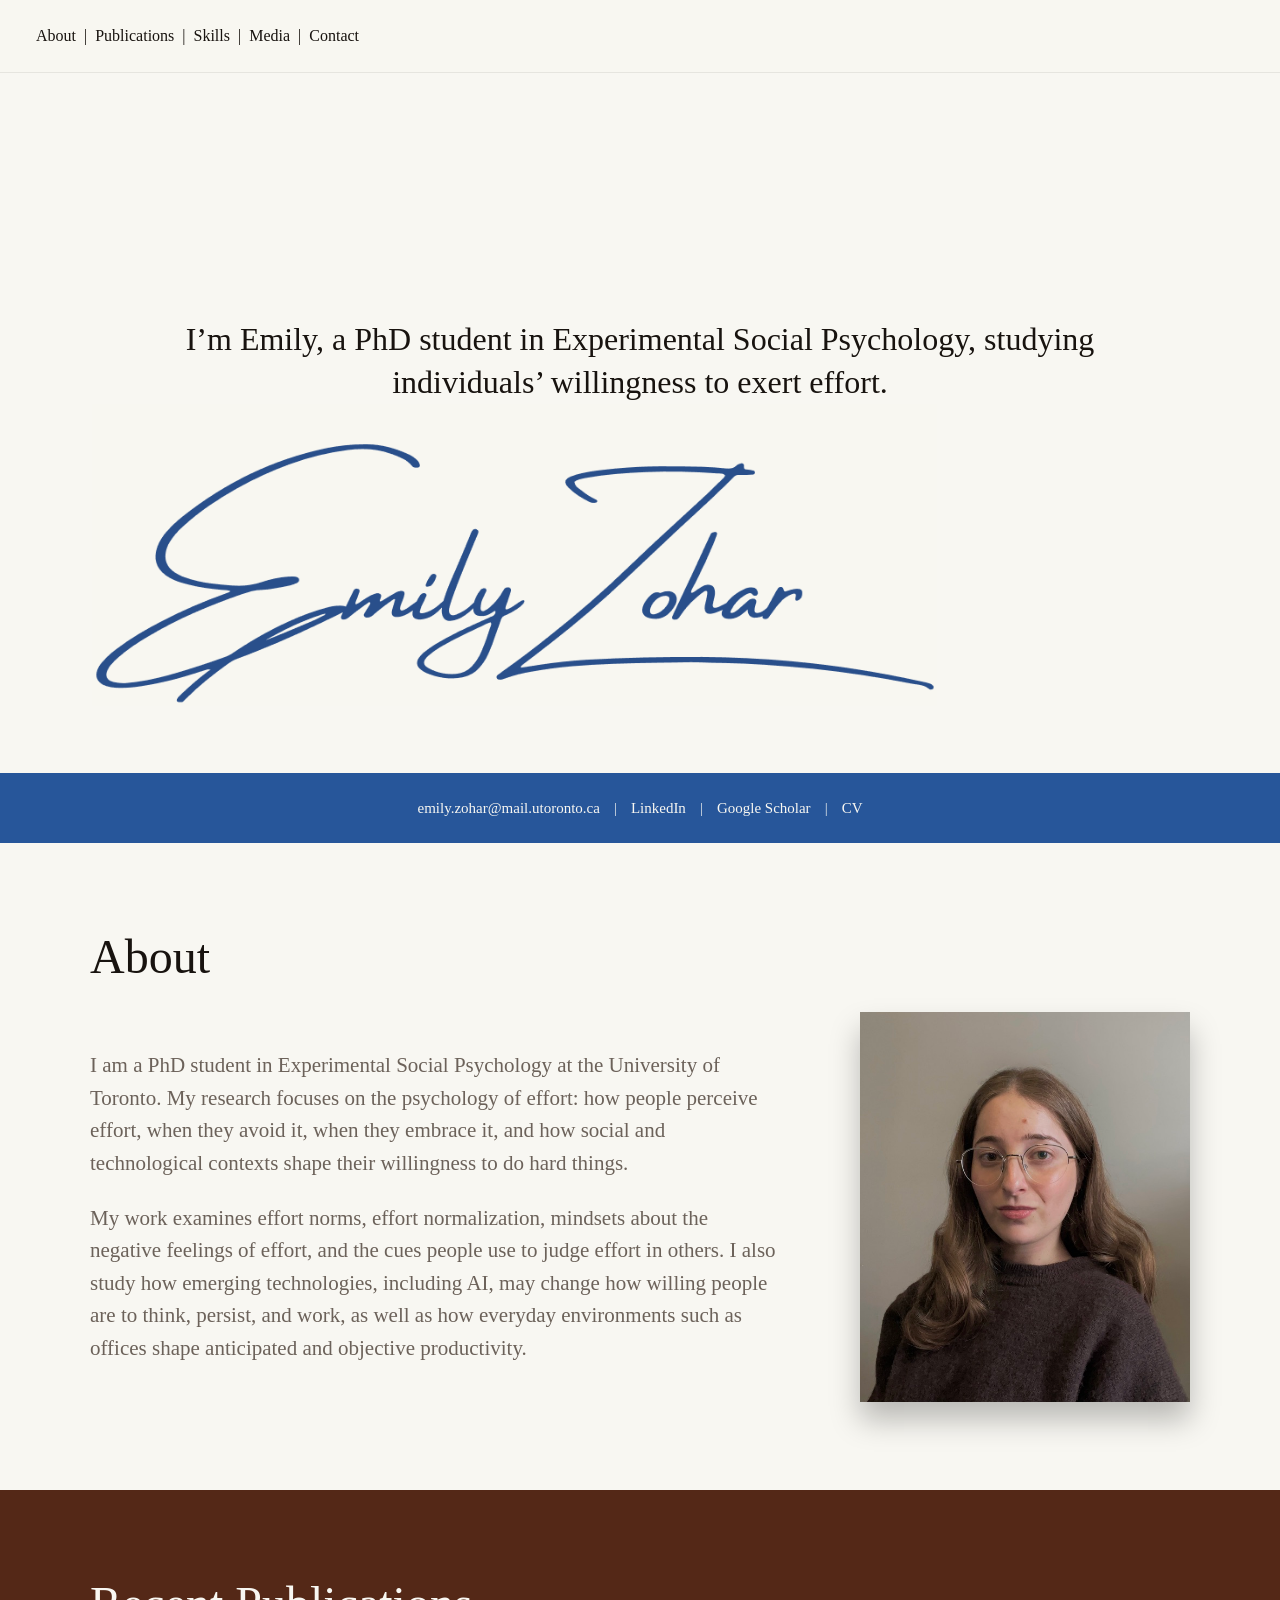
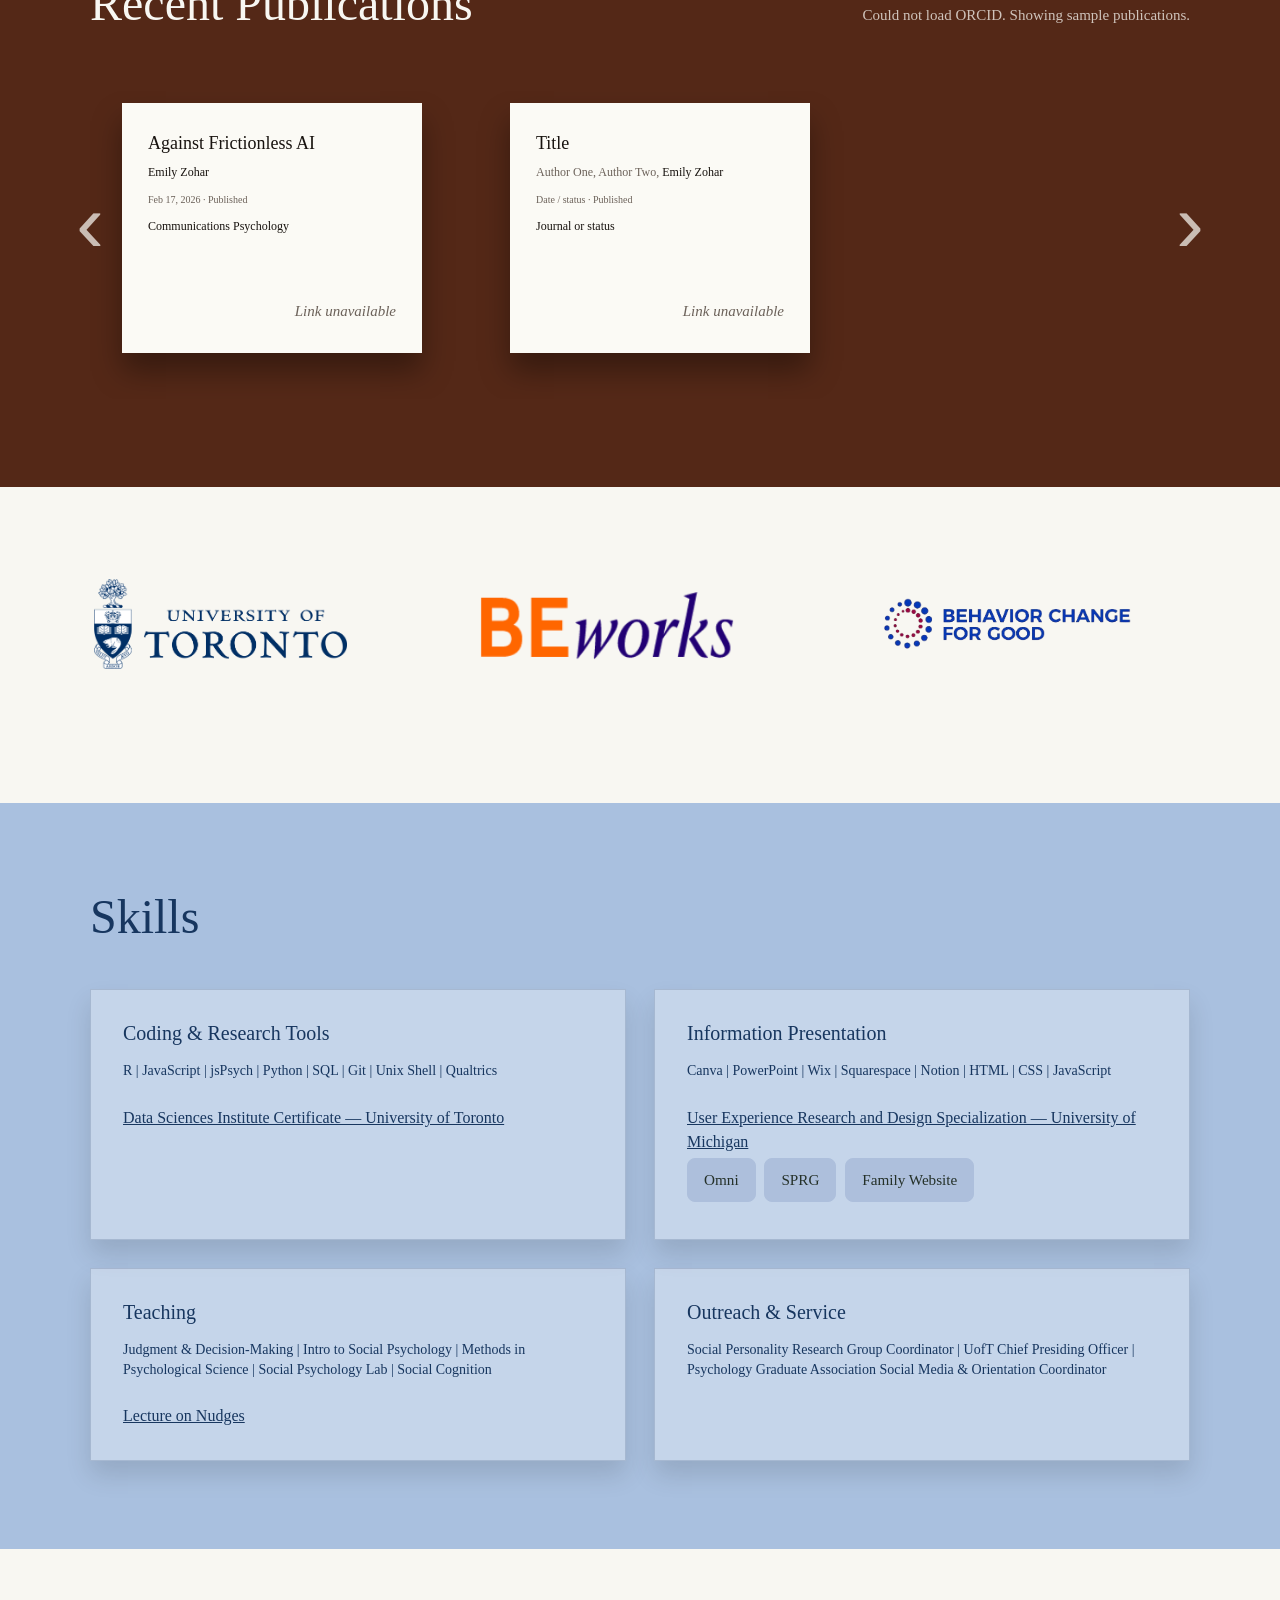
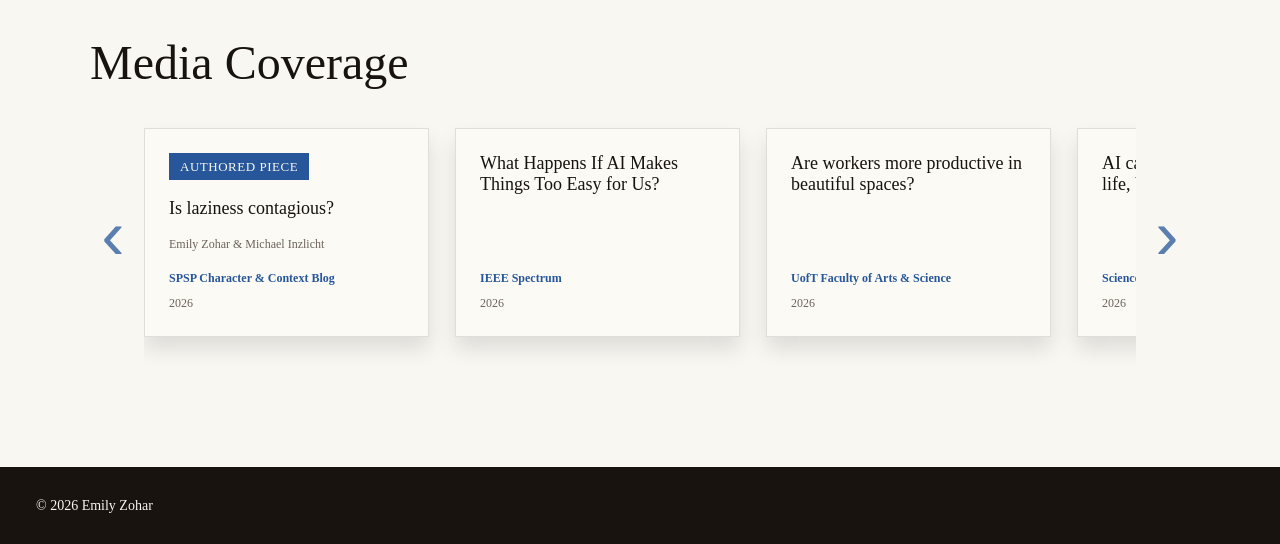
<file: index.html>
<!DOCTYPE html>

<html lang="en">

<head>

  <meta charset="UTF-8" />

  <meta name="viewport" content="width=device-width, initial-scale=1.0" />



  <title>Emily Zohar</title>

  <link rel="icon" type="image/png" href="assets/favicon.png" />





  <meta

    name="description"

    content="Personal academic website for Emily Zohar, PhD student in Experimental Social Psychology."

  />



  <link rel="stylesheet" href="styles.css" />

</head>



<body>

  <header class="site-header">

    <nav class="nav" aria-label="Primary navigation">

      <a href="#research">About</a>

      <span>|</span>

      <a href="#publications">Publications</a>

      <span>|</span>

      <a href="#skills">Skills</a>

      <span>|</span>

      <a href="#media">Media</a>

      <span>|</span>

      <a href="#contact">Contact</a>

    </nav>

  </header>



  <main>

<section id="about" class="hero section">

  <div class="hero-inner">

    <p class="hero-text">

      <span class="hero-line">

        I’m Emily, a PhD student in Experimental Social Psychology, studying

      </span>

      <span class="hero-line">

        individuals’ willingness to exert effort.

      </span>

    </p>



    <div class="signature-wrap">

      <img

        src="assets/signature.png"

        alt="Emily Zohar signature"

        class="signature-img"

      />

    </div>

  </div>

</section>



<section id="contact" class="hero-contact-bar" aria-label="Quick links">

  <a href="mailto:emily.zohar@mail.utoronto.ca">emily.zohar@mail.utoronto.ca</a>

  <span>|</span>

  <a href="https://www.linkedin.com/in/emily-zohar" target="_blank" rel="noopener">LinkedIn</a>

  <span>|</span>

  <a href="https://scholar.google.ca/citations?user=VHZdUoMAAAAJ&amp;hl=en&amp;oi=ao" target="_blank" rel="noopener">Google Scholar</a>

  <span>|</span>

  <a href="https://docs.google.com/document/d/1yb7r_4m_5oEgvAtsl2Dl3WNBI9KYnYfwstbWicO4Ph0/edit?usp=sharing" class="peek-text" data-peek-kind="cv" data-peek-title="CV" data-peek-url="https://docs.google.com/document/d/1yb7r_4m_5oEgvAtsl2Dl3WNBI9KYnYfwstbWicO4Ph0/edit?usp=sharing">CV</a>

</section>



 <section id="research" class="research section">

  <div class="content-wrap">

    <h1>About</h1>



    <div class="about-layout">

      <div class="about-text">

        <p>

          I am a PhD student in Experimental Social Psychology at the University of Toronto. 

          My research focuses on the psychology of effort: how people perceive effort, when 

          they avoid it, when they embrace it, and how social and technological contexts shape 

          their willingness to do hard things.

        </p>



        <p>

          My work examines effort norms, effort normalization, mindsets about the negative 

          feelings of effort, and the cues people use to judge effort in others. I also study 

          how emerging technologies, including AI, may change how willing people are to think, 

          persist, and work, as well as how everyday environments such as offices shape 

          anticipated and objective productivity.

        </p>

      </div>



      <article class="headshot-card">

        <img

          src="assets/headshot.jpg"

          alt="Headshot of Emily Zohar"

          class="headshot-img"

        />

      </article>

    </div>

  </div>

</section>



    <section id="publications" class="publications section">

      <div class="content-wrap">

        <div class="section-heading-row">

          <h1>Recent Publications</h1>

          <p id="orcid-status" class="orcid-status"></p>

        </div>



        <div class="publication-carousel-shell">

          <button class="carousel-arrow left" id="pub-left" aria-label="Scroll publications left">

            ‹

          </button>



          <div class="publication-carousel" id="publication-carousel" tabindex="0">

            <!-- Publications are inserted by script.js -->

          </div>



          <button class="carousel-arrow right" id="pub-right" aria-label="Scroll publications right">

            ›

          </button>

        </div>

      </div>

    </section>



    <section id="experience" class="experience section">

      <div class="content-wrap">

        <div class="logo-row">

            <button

            class="logo-button"

             data-detail-id="uoft"

            data-modal-title="Work and Play Lab"

            data-modal-body="• PhD student researching effort willingness under the supervision of Michael Inzlicht."

            data-modal-role="PhD Student"

            data-modal-dates="2023-current"

            data-modal-link="https://michaelinzlicht.com/"

          >

            <img

              src="assets/uoft.png"

              alt="University of Toronto logo"

              onerror="this.style.display='none'; this.parentElement.querySelector('.logo-fallback').style.display='block';"

            />

            <span class="logo-fallback">University of Toronto</span>

          </button>    



          <button

            class="logo-button"

             data-detail-id="beworks"

            data-modal-title="BEworks"

            data-modal-body="• Conducted literature reviews and evidence syntheses for consulting teams across private and public sector engagements.

• Supported senior strategists and associates on think tank and client projects, translating behavioural science evidence into practical recommendations.

• Designed and delivered MURAL-based digital workshops for internal and external clients; built and deployed surveys in Qualtrics.

• Independently developed an Information Presentation Best Practices resource that was adopted organization-wide and considered for external commercialization."

            data-modal-role="Consulting & Applied Behavioural Science Experience"

            data-modal-dates="2022-2023"

            data-modal-link="https://beworks.com/"

          >

            <img

              src="assets/beworks.png"

              alt="BEworks logo"

              onerror="this.style.display='none'; this.parentElement.querySelector('.logo-fallback').style.display='block';"

            />

            <span class="logo-fallback">BEworks</span>

          </button>



          <button

            class="logo-button"

             data-detail-id="BCFG"

            data-modal-title="Behavior Change for Good"

            data-modal-body="• Led an arm of a large-scale, multi-year research initiative focused on designing interventions that change behaviour for the public good.

• Designed intervention teaching first-year undergraduates how to use their calendars more effectively grounded in goal setting best practices theory.

• The calendaring intervention was selected as the sole intervention included in the 2024 pilot."

            data-modal-role="Mega Study"

            data-modal-dates="2023-present"

            data-modal-link="https://bcfg.wharton.upenn.edu/"

          >

            <img

              src="assets/behavior-change-for-good.png"

              alt="Behavior Change for Good logo"

              onerror="this.style.display='none'; this.parentElement.querySelector('.logo-fallback').style.display='block';"

            />

            <span class="logo-fallback">Behavior Change for Good</span>

          </button>

        </div>

      </div>

    </section>

<section id="skills" class="skills section">

  <div class="content-wrap">

    <div class="skills-header">

      <h1>Skills</h1>

    </div>



    <div class="skills-grid">

      <article class="skill-card">

        <h2>Coding & Research Tools</h2>

        <p>

          R | JavaScript | jsPsych | Python | SQL | Git | Unix Shell | Qualtrics

        </p>

        <a href="assets/DSI.pdf" target="_blank" rel="noopener">

          Data Sciences Institute Certificate — University of Toronto

        </a>

      </article>



      <article class="skill-card">

        <h2>Information Presentation</h2>

        <p>

          Canva | PowerPoint | Wix | Squarespace | Notion | HTML | CSS | JavaScript

        </p>

        <a href="assets/user-experience.pdf" target="_blank" rel="noopener">

          User Experience Research and Design Specialization — University of Michigan

        </a>

        <button type="button" class="peek-button" data-peek-title="Omni" data-peek-body="Conceptualized and created a website to track and discover interests (TV, movies, restaurants, books, events, and more)." data-peek-url="https://emilyzohar.github.io/omni/">Omni</button>

        <button type="button" class="peek-button" data-peek-title="SPRG" data-peek-body="Redesigned the Social Personality Research Group website." data-peek-url="https://www.sprgtoronto.ca/">SPRG</button>

        <button type="button" class="peek-button" data-peek-title="Family Website" data-peek-body="Creadted a website for my family to memorlize trips, recipes, and memories. With a user friendly design to view and add content." data-peek-url="https://www.zoharfamily.ca/">Family Website</button>

      </article>



      <article class="skill-card">

        <h2>Teaching</h2>

        <p>

          Judgment & Decision-Making | Intro to Social Psychology | Methods in 

          Psychological Science | Social Psychology Lab | Social Cognition

        </p>

        <a href="assets/Nudges.pdf" target="_blank" rel="noopener">

          Lecture on Nudges

        </a>

      </article>



      <article class="skill-card">

        <h2>Outreach & Service</h2>

        <p>

          Social Personality Research Group Coordinator | UofT Chief Presiding Officer | 

          Psychology Graduate Association Social Media & Orientation Coordinator

        </p>

      </article>



    </div>

  </div>

</section>



<section id="media" class="media section">

  <div class="content-wrap">

    <h1>Media Coverage</h1>





    <div class="media-carousel-shell">

      <button class="media-arrow left" id="media-left" aria-label="Scroll media left">

        ‹

      </button>



      <div class="media-tile-grid" id="media-carousel">

        <a

          class="media-tile media-tile-authored"

          href="https://spsp.org/news/character-and-context-blog/zohar-inzlicht-laziness-effort-contagion"

          target="_blank"

          rel="noopener"

        >

          <span class="media-label">Authored piece</span>

          <span class="media-title">Is laziness contagious?</span>

          <span class="media-authors">Emily Zohar & Michael Inzlicht</span>

          <span class="media-source">SPSP Character & Context Blog</span>

          <span class="media-year">2026</span>

        </a>



        <a

          class="media-tile"

          href="https://spectrum.ieee.org/frictionless-ai-psychology"

          target="_blank"

          rel="noopener"

        >

          <span class="media-title">What Happens If AI Makes Things Too Easy for Us?</span>

          <span class="media-source">IEEE Spectrum</span>

          <span class="media-year">2026</span>

        </a>



        <a

          class="media-tile"

          href="https://www.artsci.utoronto.ca/news/are-workers-more-productive-beautiful-spaces"

          target="_blank"

          rel="noopener"

        >

          <span class="media-title">Are workers more productive in beautiful spaces?</span>

          <span class="media-source">UofT Faculty of Arts & Science</span>

          <span class="media-year">2026</span>

        </a>



        <a

          class="media-tile"

          href="https://www.sciencenews.org/article/ai-removes-friction-effort-balance-good"

          target="_blank"

          rel="noopener"

        >

          <span class="media-title">AI can take the friction out of life, but some effort can be good</span>

          <span class="media-source">Science News</span>

          <span class="media-year">2026</span>

        </a>





        <a

          class="media-tile"

          href="https://phys.org/news/2026-02-frictionless-ai-human-growth.html"

          target="_blank"

          rel="noopener"

        >

          <span class="media-title">Frictionless AI comes at a human cost to learning, growth and connection</span>

          <span class="media-source">Phys.org</span>

          <span class="media-year">2026</span>

        </a>





        <a

          class="media-tile"

          href=""

          target="_blank"

          rel="noopener"

        >

          <span class="media-title">Do lazy workers influence their colleagues to slack off?</span>

          <span class="media-source">Rotman Insights Hub</span>

          <span class="media-year">2026</span>

        </a>

      </div>



      <button class="media-arrow right" id="media-right" aria-label="Scroll media right">

        ›

      </button>

    </div>

  </div>

</section>



  </main>



  <footer class="site-footer">

    <p>© <span id="year"></span> Emily Zohar</p>

  </footer>



  <div class="modal-backdrop" id="modal-backdrop" hidden>

    <div

      class="modal"

      role="dialog"

      aria-modal="true"

      aria-labelledby="modal-title"

      aria-describedby="modal-body"

    >

      <button class="modal-close" id="modal-close" aria-label="Close popup">×</button>

      <p class="modal-role" id="modal-role"></p>

      <h1 id="modal-title"></h1>

      <p class="modal-dates" id="modal-dates"></p>

      <p id="modal-body"></p>

      <a id="modal-link" href="#" target="_blank" rel="noopener" hidden>Visit website</a>

    </div>

  </div>



  <script src="script.js"></script>


<style>
.peek-button, .peek-action {
  display:inline-flex; align-items:center; justify-content:center; gap:.45rem;
  padding:.65rem 1rem; margin:.3rem .3rem .3rem 0; border:1px solid #adbfdc;
  border-radius:8px; background:#adbfdc; color:#253129 !important;
  font:inherit; font-size:.95rem; line-height:1.35; text-decoration:none !important;
  cursor:pointer; transition:background .15s;
}
.peek-button:hover,.peek-action:hover {background:#9bafcf;}
.peek-button:focus-visible,.peek-action:focus-visible,.peek-close:focus-visible {outline:3px solid #b49358;outline-offset:3px;}
.peek-text {color:inherit;text-decoration:underline;cursor:pointer;}
#peek-open.peek-text {display:inline-block;margin-top:.8rem;}
#peek-dialog {width:min(920px,calc(100vw - 32px));max-height:90dvh;box-sizing:border-box;border:0;border-radius:16px;padding:1.5rem;color:#253129;background:#fff;box-shadow:0 24px 80px #0004;}
#peek-dialog::backdrop {background:#0008;}
#peek-dialog h2 {margin:0 3rem .75rem 0;font-size:1.7rem;}
.peek-close {position:absolute;right:1rem;top:.7rem;border:0;background:transparent;font:inherit;font-size:2rem;cursor:pointer;color:inherit;}
#peek-description {white-space:pre-line;line-height:1.65;}
#peek-meta {opacity:.75;margin:0 0 .5rem;}
#peek-preview iframe {width:100%;height:65dvh;border:1px solid #ddd;border-radius:8px;background:#f4f4f4;}
.peek-note {font-size:.9rem;line-height:1.5;color:#59635c;}
body.peek-open {overflow:hidden;}
</style>
<dialog id="peek-dialog" aria-labelledby="peek-title">
  <button type="button" class="peek-close" aria-label="Close preview">×</button>
  <p id="peek-meta" hidden></p>
  <h2 id="peek-title"></h2>
  <p id="peek-description"></p>
  <div id="peek-preview"></div>
  <p id="peek-note" class="peek-note" hidden></p>
  <a id="peek-open" class="peek-action" target="_blank" rel="noopener noreferrer">View website ↗</a>
</dialog>
<script>
(() => {
  const dialog = document.getElementById('peek-dialog');
  const title = document.getElementById('peek-title');
  const description = document.getElementById('peek-description');
  const meta = document.getElementById('peek-meta');
  const preview = document.getElementById('peek-preview');
  const note = document.getElementById('peek-note');
  const open = document.getElementById('peek-open');
  // For the most reliable PDF preview, upload your exported CV to assets/CV.pdf
  // and replace the empty string below with 'assets/CV.pdf'.
  const LOCAL_CV_PDF = '';
  let trigger;
  function safeURL(value) {
    const url = new URL(value, document.baseURI);
    if (!['https:', 'http:'].includes(url.protocol)) throw new Error('Unsupported link');
    return url.href;
  }
  document.addEventListener('click', event => {
    const button = event.target.closest('.peek-button, .peek-text[data-peek-kind], .logo-button[data-modal-title]');
    if (!button) return;
    // Intercept before legacy popup listeners so a click opens just one dialog.
    event.preventDefault(); event.stopImmediatePropagation();
    trigger = button;
    const data = button.dataset;
    title.textContent = data.peekTitle || data.modalTitle;
    description.textContent = data.peekBody || data.modalBody || '';
    description.hidden = !description.textContent;
    open.className = 'peek-action';
    meta.textContent = [data.modalRole, data.modalDates].filter(Boolean).join(' · ');
    meta.hidden = !meta.textContent;
    preview.replaceChildren(); note.hidden = true;
    const link = data.peekUrl || data.modalLink;
    open.hidden = !link;
    if (link) open.href = safeURL(link);
    open.textContent = 'View website ↗';
    if (data.peekKind === 'cv') {
      description.textContent = '';
      description.hidden = true;
      open.className = 'peek-text';
      const docID = '1yb7r_4m_5oEgvAtsl2Dl3WNBI9KYnYfwstbWicO4Ph0';
      const exportURL = `https://docs.google.com/document/d/${docID}/export?format=pdf`;
      const pdfURL = LOCAL_CV_PDF ? safeURL(LOCAL_CV_PDF) : exportURL;
      const frame = document.createElement('iframe');
      frame.title = 'Emily Zohar CV PDF preview';
      frame.src = LOCAL_CV_PDF ? pdfURL : `https://docs.google.com/gview?embedded=true&url=${encodeURIComponent(pdfURL)}`;
      preview.append(frame);
      open.href = pdfURL;
      open.textContent = 'Open in new tab ↗';
    }
    dialog.showModal(); document.body.classList.add('peek-open');
  }, true);
  dialog.querySelector('.peek-close').addEventListener('click', () => dialog.close());
  dialog.addEventListener('click', event => {
    if (event.target !== dialog) return;
    const r = dialog.getBoundingClientRect();
    if (event.clientX < r.left || event.clientX > r.right || event.clientY < r.top || event.clientY > r.bottom) dialog.close();
  });
  dialog.addEventListener('close', () => {
    preview.replaceChildren(); document.body.classList.remove('peek-open');
    trigger?.focus();
  });
})();
</script>

</body>

</html>
</file>
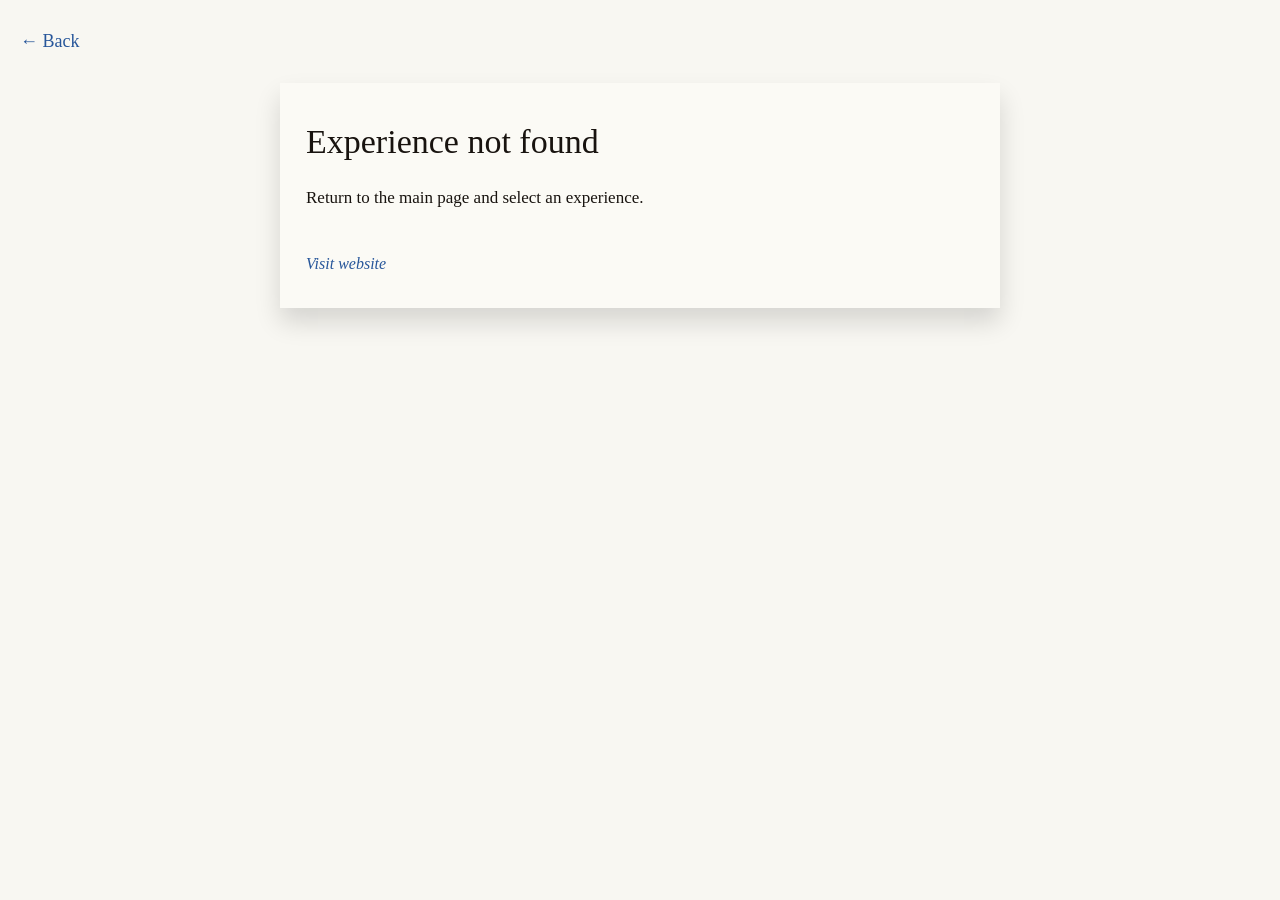
<file: experience-detail.html>
<!DOCTYPE html>
<html lang="en">
<head>
  <meta charset="UTF-8" />
  <meta name="viewport" content="width=device-width, initial-scale=1.0" />

  <title>Experience Details</title>
  <link rel="stylesheet" href="styles.css" />
</head>

<body>
  <main class="detail-page">
    <a href="index.html#experience" class="detail-back-button">← Back</a>

    <section class="detail-card">
      <p class="detail-role" id="detail-role"></p>
      <h1 id="detail-title">Experience</h1>
      <p class="detail-dates" id="detail-dates"></p>
      <p class="detail-body" id="detail-body"></p>
      <a id="detail-link" href="#" target="_blank" rel="noopener">Visit website</a>
    </section>
  </main>

  <script src="experience-detail.js"></script>
</body>
</html>
</file>
<file: styles.css>
:root {
  --cream: #f8f7f2;
  --brown: #542817;
  --brown-dark: #36170e;
  --blue: #a9c0df;
  --ink: #18130f;
  --muted: #6c625a;
  --card: #fbfaf5;
  --signature-blue: #27569a;
  --shadow: 0 18px 28px rgba(0, 0, 0, 0.35);
  --max-width: 1100px;
}

* {
  box-sizing: border-box;
}

html {
  scroll-behavior: smooth;
  scroll-padding-top: 82px;
}

body {
  margin: 0;
  background: var(--cream);
  color: var(--ink);
  font-family: Georgia, "Times New Roman", serif;
  line-height: 1.5;
}

a {
  color: inherit;
}

/* Header / navigation */

.site-header {
  position: sticky;
  top: 0;
  z-index: 50;
  background: rgba(248, 247, 241, 0.94);
  backdrop-filter: blur(8px);
  border-bottom: 1px solid rgba(24, 19, 15, 0.08);
}

.nav {
  display: flex;
  align-items: center;
  gap: 8px;
  padding: 24px 36px;
  font-size: 16px;
  white-space: nowrap;
}

.nav a {
  text-decoration: none;
}

.nav a:hover,
.nav a:focus {
  text-decoration: underline;
}

/* General sections */

.section {
  padding: 88px 0;
}

.content-wrap {
  width: min(var(--max-width), calc(100% - 48px));
  margin: 0 auto;
}

h1 {
  margin: 0 0 28px;
  font-size: clamp(34px, 4vw, 48px);
  font-weight: 400;
  line-height: 1.1;
}

h2 {
  margin: 0 0 12px;
  font-size: 24px;
  font-weight: 400;
}

.section-intro {
  max-width: 760px;
  margin: 0 0 40px;
  font-size: 20px;
  color: var(--muted);
}

/* Hero */

/* Hero */

.hero {
  height: calc(700px);
  display: flex;
  align-items: center;
  padding: 0;
  background: var(--cream);
}

.hero-inner {
  width: 100%;
  height: 10px;
  margin: 0 auto;
  text-align: center;
  transform: translateY(-100px);
}

.hero-text {
  width: 100%;
  max-width: 1500px;
  margin: 0 auto 0px;
  padding: 0 48px;
  text-align: center;
  font-size: clamp(32px, 2.35vw, 32px);
  line-height: 1.35;
  font-weight: 50;
}

.hero-line {
  display: block;
}

.signature-wrap {
  width: 100%;
  display: flex;
  justify-content: flex-start;
  align-items: flex-start;
  padding-left: 92px;
}

.signature-img {
  display: block;
  width: min(920px, 66vw);
  height: auto;
  background: transparent;
  mix-blend-mode: multiply;
}

.signature-fallback {
  display: none;
  font-family: "Brush Script MT", "Segoe Script", cursive;
  font-size: clamp(90px, 11vw, 180px);
  color: var(--signature-blue);
  line-height: 1;
}

.hero-buttons {
  display: none;
}

.hero-contact-bar {
  display: flex;
  align-items: center;
  justify-content: center;
  gap: 14px;
  min-height: 70px;
  padding: 16px 24px;
  background: var(--signature-blue);
  color: var(--cream);
  font-size: clamp(10px, 1.8vw, 15px);
  line-height: 1.2;
  text-align: center;
  font-weight: 10;
}

.hero-contact-bar a {
  color: var(--cream);
  text-decoration: none;
}

.hero-contact-bar a:hover,
.hero-contact-bar a:focus {
  color: #aac1de;
}

.hero-contact-bar span {
  opacity: 0.9;
}

.button {
  display: inline-block;
  padding: 12px 18px;
  border: 1px solid var(--ink);
  text-decoration: none;
  background: var(--ink);
  color: var(--cream);
  font-size: 16px;
}

.button.secondary {
  background: transparent;
  color: var(--ink);
}

/* Skills */

.skills {
  background: var(--blue);
  color: #17365f;
}

.skills-header {
  max-width: 850px;
  margin-bottom: 46px;
}

.skills-header p {
  margin: 0;
  font-size: 21px;
  line-height: 1.55;
}

#modal-body {
  white-space: pre-line;
}
.skills-grid {
  display: grid;
  grid-template-columns: repeat(2, 1fr);
  gap: 28px;
}

.skill-card {
  min-height: 20px;
  padding: 32px;
  background: rgba(255, 255, 255, 0.32);
  border: 1px solid rgba(23, 54, 95, 0.18);
  box-shadow: 0 14px 24px rgba(0, 0, 0, 0.12);
}

.skill-card h2 {
  margin: 0 0 16px;
  font-size: 20px;
  line-height: 1.15;
  color: #17365f;
}

.skill-card p {
  margin: 0 0 18px;
  font-size: 14px;
  line-height: 1.45;
}

.skill-card a {
  display: inline-block;
  margin-top: 6px;
  color: #17365f;
  font-size: 16px;
  text-decoration: underline;
}

.skill-card a:hover,
.skill-card a:focus {
  text-decoration-thickness: 2px;
}

/* Media */
/* Media */

.media {
  background: var(--cream);
  color: var(--ink);
}

.media-carousel-shell {
  position: relative;
  margin-top: 26px;
  padding: 0 54px;
}

.media-carousel-shell::before,
.media-carousel-shell::after {
  content: "";
  position: absolute;
  top: 0;
  width: 54px;
  height: 100%;
  z-index: 2;
  pointer-events: none;
}

.media-carousel-shell::before {
  left: 0;
  background: linear-gradient(to right, var(--cream), rgba(248, 247, 241, 0));
}

.media-carousel-shell::after {
  right: 0;
  background: linear-gradient(to left, var(--cream), rgba(248, 247, 241, 0));
}

.media-tile-grid {
  display: flex;
  gap: 26px;
  overflow-x: auto;
  scroll-snap-type: x mandatory;
  padding: 10px 4px 42px;
  scrollbar-width: thin;
}

.media-tile {
  flex: 0 0 285px;
  min-height: 150px;
  padding: 24px;
  background: var(--card);
  color: var(--ink);
  border: 1px solid rgba(24, 19, 15, 0.12);
  box-shadow: 0 12px 20px rgba(0, 0, 0, 0.11);
  text-decoration: none;
  display: flex;
  flex-direction: column;
  scroll-snap-align: start;
  transition: transform 160ms ease, box-shadow 160ms ease;
}

.media-tile:hover,
.media-tile:focus {
  transform: translateY(-3px);
  box-shadow: 0 18px 28px rgba(0, 0, 0, 0.16);
}

.media-title {
  font-size: 18px;
  line-height: 1.18;
  margin-bottom: 18px;
}

.media-authors {
  color: var(--muted);
  font-size: 12px;
  line-height: 1.3;
  margin-bottom: 18px;
}

.media-source {
  margin-top: auto;
  color: var(--signature-blue);
  font-size: 12px;
  font-weight: 700;
  line-height: 1.25;
}

.media-year {
  margin-top: 8px;
  color: var(--muted);
  font-size: 12px;
}

.media-label {
  display: inline-block;
  width: fit-content;
  margin-bottom: 18px;
  padding: 6px 10px;
  background: var(--signature-blue);
  color: var(--cream);
  border: 1px solid var(--signature-blue);
  font-size: 13px;
  line-height: 1;
  text-transform: uppercase;
  letter-spacing: 0.04em;
}

.media-arrow {
  position: absolute;
  top: 45%;
  z-index: 4;
  transform: translateY(-50%);
  width: 42px;
  height: 58px;
  border: 0;
  background: transparent;
  color: var(--signature-blue);
  font-size: 70px;
  line-height: 0.6;
  cursor: pointer;
  opacity: 0.75;
}

.media-arrow:hover,
.media-arrow:focus {
  opacity: 1;
}

.media-arrow.left {
  left: 2px;
}

.media-arrow.right {
  right: 2px;
}

/* Research */

.research {
  background: var(--cream);
}

.research-grid {
  display: grid;
  grid-template-columns: repeat(3, 1fr);
  gap: 28px;
}

.research-card {
  min-height: 220px;
  padding: 32px;
  background: var(--card);

  box-shadow: 0 18px 28px rgba(0, 0, 0, 0.1);
}

.research-card p {
  margin: 0;
  color: var(--muted);
  font-size: 18px;
}

.headshot-card {
  padding: 0;
  overflow: hidden;
  box-shadow: 0 18px 28px rgba(0, 0, 0, 0.1);
}

.headshot-img {
  display: block;
  width: 100%;
  height: 100%;
  min-height: 220px;
  object-fit: cover;
}

/* Publications */

.publications {
  background: var(--brown);
  color: var(--cream);
}

.section-heading-row {
  display: flex;
  align-items: baseline;
  justify-content: space-between;
  gap: 24px;
  margin-bottom: 32px;
}

.orcid-status {
  margin: 0;
  font-size: 15px;
  opacity: 0.75;
}

.publication-carousel-shell {
  position: relative;
}

.publication-carousel {
  display: flex;
  gap: 88px;
  overflow-x: auto;
  scroll-snap-type: x mandatory;
  padding: 12px 32px 46px;
  scrollbar-width: thin;
}

.publication-card {
  flex: 0 0 300px;
  min-height: 250px;
  display: flex;
  flex-direction: column;
  padding: 30px 26px;
  background: var(--card);
  color: var(--ink);
  box-shadow: var(--shadow);
  scroll-snap-align: start;
}

.publication-card h2 {
  margin-bottom: 10px;
  font-size: 18px;
  line-height: 1.18;
}

.publication-authors {
  margin: 0 0 12px;
  color: var(--muted);
  font-size: 12px;
  line-height: 1.35;
}

.publication-authors strong {
  font-weight: 510;
  color: var(--ink);
}

.publication-meta {
  margin: 0 0 10px;
  color: var(--muted);
  font-size: 10px;
}

.publication-journal {
  margin: 0 0 26px;
  font-size: 12px;
}

.publication-spacer {
  flex: 1;
}

.card-actions {
  display: flex;
  align-items: center;
  justify-content: space-between;
  gap: 12px;
  margin-top: 20px;
}

.card-actions.single-action {
  justify-content: flex-end;
}

.article-link {
  font-size: 15px;
  font-style: italic;
  text-decoration: none;
}

.article-link:hover,
.article-link:focus {
  color: #ad2931;
}

.article-link.unavailable {
  color: var(--muted);
  text-decoration: none;
  font-style: italic;
}

.text-button {
  appearance: none;
  border: 0;
  background: transparent;
  padding: 0;
  color: inherit;
  font-family: inherit;
  font-size: 15px;
  cursor: pointer;
  text-decoration: underline;
}

.carousel-arrow {
  position: absolute;
  top: 43%;
  z-index: 5;
  width: 48px;
  height: 64px;
  border: 0;
  background: transparent;
  color: rgba(248, 247, 241, 0.72);
  font-size: 84px;
  line-height: 0.5;
  cursor: pointer;
  transform: translateY(-50%);
}

.carousel-arrow:hover,
.carousel-arrow:focus {
  color: var(--cream);
}

.carousel-arrow.left {
  left: -24px;
}

.carousel-arrow.right {
  right: -24px;
}

/* Experience */

.experience {
  background: var(--cream);
}

.logo-row {
  display: flex;
  align-items: center;
  gap: 120px;
  flex-wrap: wrap;
  padding: 4px 4px 46px;
}

.logo-button {
  appearance: none;
  position: relative;
  display: inline-block;
  border: 0;
  background: transparent;
  padding: 0;
  cursor: pointer;
  transition: transform 180ms ease;
}

.logo-button img {
  display: block;
  max-width: 280px;
  max-height: 90px;
  object-fit: contain;
  transition: opacity 180ms ease;
}

.logo-fallback {
  display: none;
  color: var(--signature-blue);
  font-size: 32px;
  font-weight: bold;
}

.logo-button::after {
  content: "details";
  position: absolute;
  left: 50%;
  top: 50%;
  transform: translate(-50%, -50%);
  color: var(--signature-blue);
  font-family: Georgia, "Times New Roman", serif;
  font-size: 15px;
  font-style: italic;
  white-space: nowrap;
  opacity: 0;
  transition: opacity 180ms ease;
  pointer-events: none;
}

.logo-button:hover,
.logo-button:focus-visible {
  transform: translateY(-5px);
}

.logo-button:hover img,
.logo-button:focus-visible img {
  opacity: 0.08;
}

.logo-button:hover::after,
.logo-button:focus-visible::after {
  opacity: 1;
}

.logo-button:hover::after,
.logo-button:focus::after {
  opacity: 1;
  transform: translateX(-50%) translateY(0);
}

/* Bio */

.bio {
  min-height: 520px;
  background: var(--blue);
  color: #17365f;
}

.bio-grid {
  display: grid;
  grid-template-columns: 1.4fr 0.8fr;
  gap: 80px;
  align-items: start;
}

.bio p {
  max-width: 760px;
  font-size: 21px;
}

.bio-note {
  padding: 32px;
  background: rgba(255, 255, 255, 0.28);
}

/* Contact */

.contact {
  background: var(--cream);
}

.contact-links {
  display: flex;
  gap: 24px;
  flex-wrap: wrap;
  font-size: 20px;
}

/* Footer */

.site-footer {
  padding: 28px 36px;
  background: var(--ink);
  color: var(--cream);
  font-size: 14px;
}

.site-footer p {
  margin: 0;
}

/* Modal */
/* Modal */

.modal-backdrop {
  position: fixed;
  inset: 0;
  z-index: 100;
  display: flex;
  align-items: center;
  justify-content: center;
  padding: 32px;
  background: rgba(0, 0, 0, 0.48);
}

.modal-backdrop[hidden] {
  display: none;
}

.modal {
  position: relative;
  width: min(620px, calc(100vw - 64px));
  max-height: min(720px, calc(100vh - 96px));
  overflow-y: auto;
  padding: 42px;
  background: var(--cream);
  color: var(--ink);
  box-shadow: 0 30px 70px rgba(0, 0, 0, 0.4);
}

.modal h1 {
  margin-bottom: 12px;
}

.modal p {
  font-size: 16px;
}

.modal-role,
.modal-dates {
  margin: 0 0 8px;
  color: var(--muted);
}

#modal-body {
  white-space: pre-line;
}

.modal-close {
  position: sticky;
  top: 0;
  float: right;
  appearance: none;
  border: 0;
  background: transparent;
  font-size: 24px;
  line-height: 1;
  cursor: pointer;
}

#modal-link {
  display: inline-block;
  margin-top: 12px;
  font-style: italic;
}

.about-layout {
  display: grid;
  grid-template-columns: 1.45fr 0.75fr;
  gap: 56px;
  align-items: center;
}

.about-text p {
  margin: 0 0 22px;
  font-size: 21px;
  line-height: 1.55;
  color: var(--muted);
}

.about-text p:last-child {
  margin-bottom: 0;
}

.headshot-card {
  width: 100%;
  max-width: 330px;
  justify-self: end;
  padding: 0;
  overflow: hidden;
  background: var(--card);
  box-shadow: 0 18px 28px rgba(0, 0, 0, 0.25);
}

.headshot-img {
  display: block;
  width: 100%;
  height: 390px;
  object-fit: cover;
  object-position: center;
}
/* Mobile detail page */

.detail-page {
  min-height: 100vh;
  padding: 28px 20px 48px;
  background: var(--cream);
  color: var(--ink);
}

.detail-back-button {
  display: inline-block;
  margin-bottom: 28px;
  color: var(--signature-blue); 
  font-size: 18px;
  text-decoration: none;
}

.detail-back-button:hover,
.detail-back-button:focus {
  text-decoration: underline;
}

.detail-card {
  width: min(720px, 100%);
  margin: 0 auto;
  padding: 32px 26px;
  background: var(--card);
  box-shadow: 0 14px 24px rgba(0, 0, 0, 0.14);
}

.publication-award-badge {
  display: inline-block;
  margin-bottom: 1rem;
  padding: 0.4rem 0.7rem;
  background: #FBEEB5;
  color: #7f170e;   /* deep reddish brown to match the site */
  font-size: 0.68rem;
  font-weight: 500;
  line-height: 1.3;
  letter-spacing: 0.04em;
  border: none;
  border-radius: 3px;
  box-shadow: 0 2px 0 rgba(0, 0, 0, 0.1);

}

.detail-card h1 {
  margin-bottom: 12px;
  font-size: 34px;
  line-height: 1.12;
}

.detail-role,
.detail-dates {
  margin: 0 0 8px;
  color: var(--muted);
  font-size: 17px;
}

.detail-body {
  white-space: pre-line;
  margin-top: 24px;
  font-size: 17px;
  line-height: 1.55;
}

#detail-link {
  display: inline-block;
  margin-top: 24px;
  color: var(--signature-blue);
  font-style: italic;
  text-decoration: none;
}

#detail-link:hover,
#detail-link:focus {
  text-decoration: underline;
}
/* Mobile *//* Mobile */

@media (max-width: 850px) {
  html {
    scroll-padding-top: 66px;
  }

  body {
    overflow-x: hidden;
  }

  .nav {
    padding: 18px 20px;
    overflow-x: auto;
    font-size: 15px;
    white-space: nowrap;
  }

  .section {
    padding: 66px 0;
  }

  .content-wrap {
    width: min(var(--max-width), calc(100% - 36px));
  }

  h1 {
    font-size: 36px;
    line-height: 1.1;
    margin-bottom: 24px;
  }

  h2 {
    font-size: 22px;
  }

  .section-intro {
    max-width: 100%;
    margin-bottom: 28px;
    font-size: 18px;
    line-height: 1.45;
  }

  /* Hero */

  .hero {
    height: 620px;
    min-height: auto;
    padding: 0;
    display: flex;
    align-items: center;
    background: var(--cream);
  }

  .hero-inner {
    width: 100%;
    height: auto;
    margin: 0 auto;
    text-align: center;
    transform: translateY(-65px);
  }

  .hero-text {
    max-width: 100%;
    margin: 0 auto 10px;
    padding: 0 22px;
    font-size: clamp(26px, 7vw, 36px);
    line-height: 1.26;
    font-weight: 400;
  }

  .hero-line {
    display: inline;
  }

  .hero-text br {
    display: none;
  }

  .signature-wrap {
    width: 100%;
    min-height: 170px;
    justify-content: center;
    padding-left: 0;
  }

  .signature-img {
    width: min(680px, 92vw);
  }

  .hero-contact-bar {
    flex-wrap: wrap;
    gap: 8px 12px;
    min-height: auto;
    padding: 18px 20px;
    font-size: 16px;
    line-height: 1.3;
  }

  /* About */

  .about-layout {
    grid-template-columns: 1fr;
    gap: 34px;
  }

  .about-text p {
    font-size: 18px;
    line-height: 1.5;
  }

  .headshot-card {
    justify-self: center;
    max-width: 320px;
  }

  .headshot-img {
    height: 380px;
  }

  /* Research cards, if still used elsewhere */

  .research-grid {
    grid-template-columns: 1fr;
    gap: 24px;
  }

  .research-card {
    min-height: auto;
    padding: 26px;
  }

  .research-card p {
    font-size: 17px;
  }

  /* Skills */

  .skills-header {
    margin-bottom: 34px;
  }

  .skills-header p {
    font-size: 18px;
    line-height: 1.5;
  }

  .skills-grid {
    grid-template-columns: 1fr;
    gap: 22px;
  }

  .skill-card {
    min-height: auto;
    padding: 26px;
  }

  .skill-card h2 {
    font-size: 21px;
  }

  .skill-card p {
    font-size: 15px;
    line-height: 1.45;
  }

  .skill-card a {
    font-size: 15px;
  }

  /* Publications */

  .section-heading-row {
    display: block;
  }

  .orcid-status {
    margin-top: -10px;
    margin-bottom: 22px;
    font-size: 14px;
  }

  .publication-carousel-shell {
    margin-left: -18px;
    margin-right: -18px;
  }

  .publication-carousel {
    gap: 22px;
    padding: 8px 18px 36px;
    scrollbar-width: none;
  }

  .publication-carousel::-webkit-scrollbar {
    display: none;
  }

  .publication-card {
    flex: 0 0 82vw;
    max-width: 330px;
    min-height: 250px;
    padding: 24px 22px;
    scroll-snap-align: center;
  }

  .publication-card h2 {
    font-size: 18px;
    line-height: 1.2;
  }

  .publication-authors {
    font-size: 12px;
  }

  .publication-meta {
    font-size: 11px;
  }

  .publication-journal {
    font-size: 12px;
  }

  .carousel-arrow {
    display: none;
  }

  /* Media */

  .media {
    padding: 64px 0 58px;
  }

  .media-swipe-hint {
    display: block;
    margin: -12px 0 16px;
    color: var(--muted);
    font-size: 15px;
    font-style: italic;
    text-align: center;
  }

  .media-carousel-shell {
    margin-top: 12px;
    padding: 0;
    overflow: visible;
  }

  .media-carousel-shell::before,
  .media-carousel-shell::after {
    display: none;
  }

  .media-tile-grid {
    display: flex;
    gap: 18px;
    overflow-x: auto;
    scroll-snap-type: x mandatory;
    padding: 8px 18px 32px;
    margin-left: -18px;
    margin-right: -18px;
    scrollbar-width: none;
  }

  .media-tile-grid::-webkit-scrollbar {
    display: none;
  }

  .media-tile {
    flex: 0 0 82vw;
    max-width: 330px;
    min-height: 210px;
    padding: 22px;
    scroll-snap-align: center;
    box-shadow: 0 12px 22px rgba(0, 0, 0, 0.14);
  }

  .media-title {
    font-size: 20px;
    line-height: 1.2;
    margin-bottom: 16px;
  }

  .media-authors {
    font-size: 14px;
    line-height: 1.3;
    margin-bottom: 16px;
  }

  .media-source {
    font-size: 14px;
    line-height: 1.25;
  }

  .media-year {
    font-size: 14px;
  }

  .media-label {
    margin-bottom: 14px;
    padding: 5px 8px;
    font-size: 11px;
  }

  .media-arrow {
    display: none;
  }

  /* Experience logos */

  .logo-row {
    justify-content: center;
    align-items: center;
    gap: 46px;
    padding: 12px 0 34px;
    text-align: center;
  }

  .logo-button {
    position: relative;
    display: flex;
    justify-content: center;
    align-items: center;
    padding-bottom: 42px;
  }

  .logo-button img {
    max-width: 230px;
    max-height: 82px;
    margin: 0 auto;
  }

  .logo-button::after {
    opacity: 1;
    bottom: 8px;
    transform: translateX(-50%) translateY(0);
    font-size: 14px;
  }

  .logo-button:hover,
  .logo-button:focus {
    transform: none;
    opacity: 1;
  }

  /* Bio / generic blue section */

  .bio {
    min-height: auto;
  }

  .bio-grid {
    grid-template-columns: 1fr;
    gap: 34px;
  }

  .bio p {
    font-size: 18px;
    line-height: 1.5;
  }

  .bio-note {
    padding: 26px;
  }

  /* Contact */

  .contact-links {
    gap: 14px 22px;
    font-size: 18px;
  }

  /* Modal */

  .modal-backdrop {
    align-items: center;
    padding: 24px;
  }

  .modal {
    width: min(92vw, 520px);
    max-height: 78vh;
    padding: 30px 26px;
    overflow-y: auto;
  }

  .modal h1 {
    font-size: 20px;
    line-height: 1.15;
  }

  .modal p {
    font-size: 17px;
    line-height: 1.45;
  }

  .modal-close {
    font-size: 20px;
  }

  /* Footer */

  .site-footer {
    padding: 24px 20px;
    font-size: 13px;
  }

}
</file>
